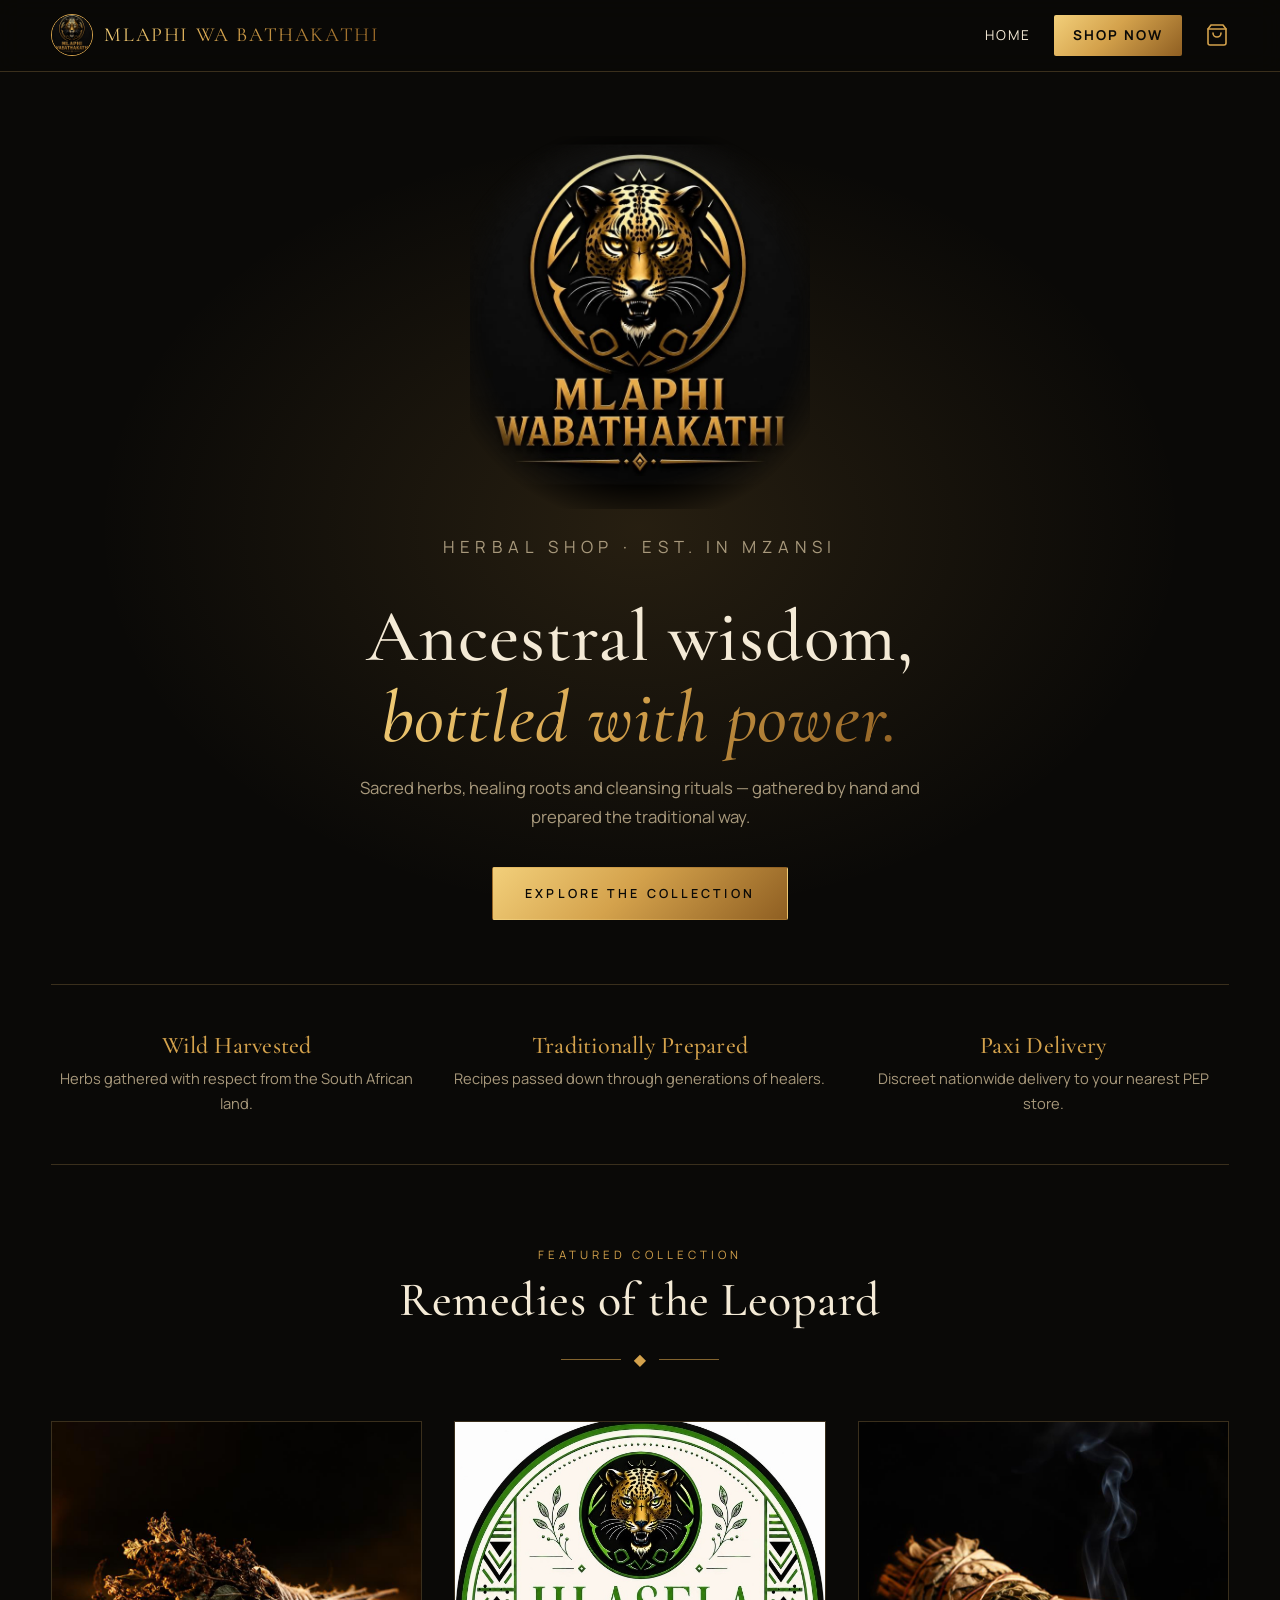
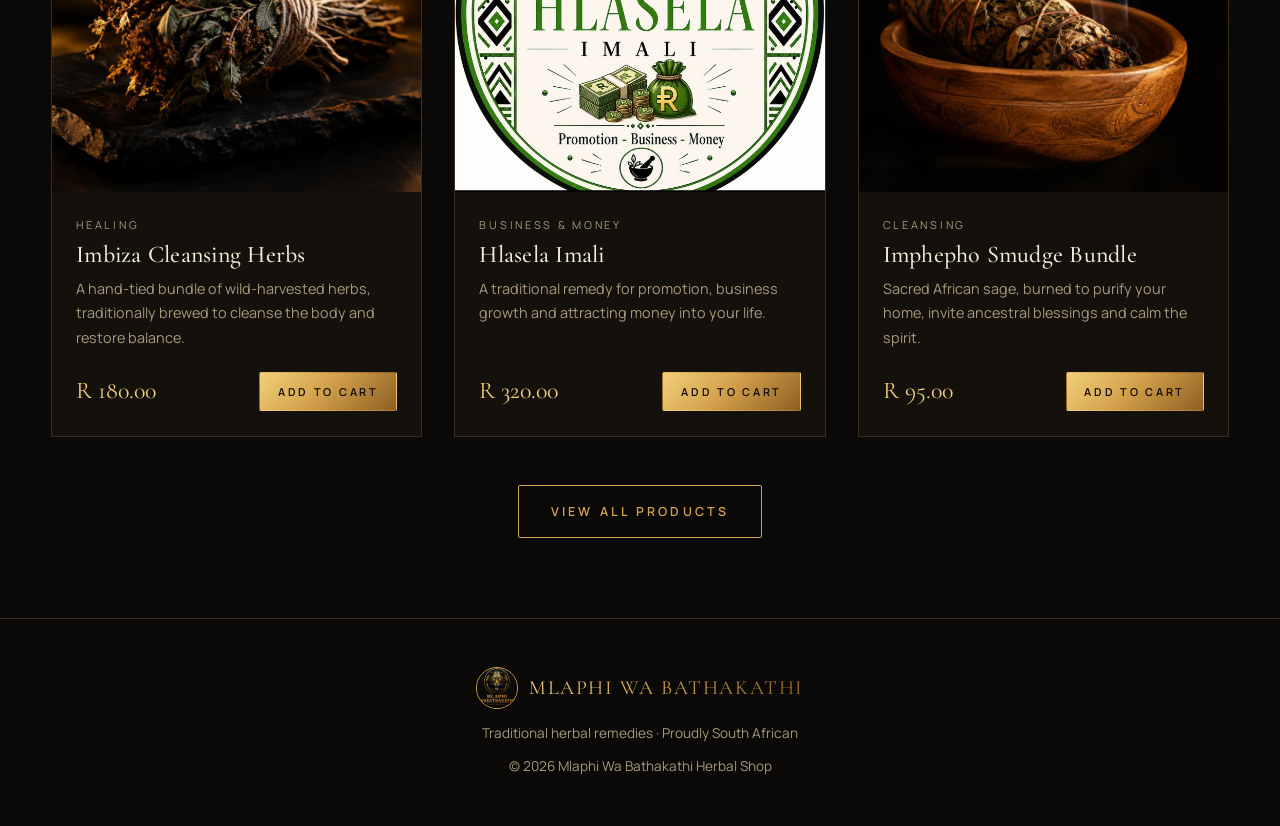
<file: index.html>
<!DOCTYPE html>
<html lang="en"><head><meta charset="utf-8"><meta name="viewport" content="width=device-width, initial-scale=1"><link rel="icon" href="img/logo.jpg"><link rel="preconnect" href="https://fonts.googleapis.com"><link href="https://fonts.googleapis.com/css2?family=Cormorant+Garamond:ital,wght@0,400;0,500;0,600;1,500&family=Manrope:wght@300;400;600;700&display=swap" rel="stylesheet"><link rel="stylesheet" href="style.css"><title>Mlaphi Wa Bathakathi Herbal Shop — Traditional South African Remedies</title><meta name="description" content="Premium traditional herbal remedies and muthi, crafted with ancestral wisdom."></head>
<body>
<div id="site-header"></div>
<section class="hero"><div class="container fade-in">
<img class="logo" src="img/logo.jpg" alt="Mlaphi Wa Bathakathi logo">
<p class="eyebrow">Herbal Shop · Est. in Mzansi</p>
<h1>Ancestral wisdom,<br><em class="gold-text">bottled with power.</em></h1>
<p>Sacred herbs, healing roots and cleansing rituals — gathered by hand and prepared the traditional way.</p>
<a href="#featured-section" class="btn btn-gold">Explore the Collection</a>
</div></section>
<div class="container"><div class="values">
<div><h3>Wild Harvested</h3><p>Herbs gathered with respect from the South African land.</p></div>
<div><h3>Traditionally Prepared</h3><p>Recipes passed down through generations of healers.</p></div>
<div><h3>Paxi Delivery</h3><p>Discreet nationwide delivery to your nearest PEP store.</p></div>
</div></div>
<section id="featured-section"><div class="container">
<div class="section-head"><p class="eyebrow">Featured Collection</p><h2>Remedies of the Leopard</h2><div class="divider">◆</div></div>
<div class="grid" id="featured"></div>
<div style="text-align:center;margin-top:3rem"><a href="shop.html" class="btn btn-ghost">View All Products</a></div>
</div></section>
<div id="site-footer"></div>
<script src="script.js"></script>
</body></html>
</file>
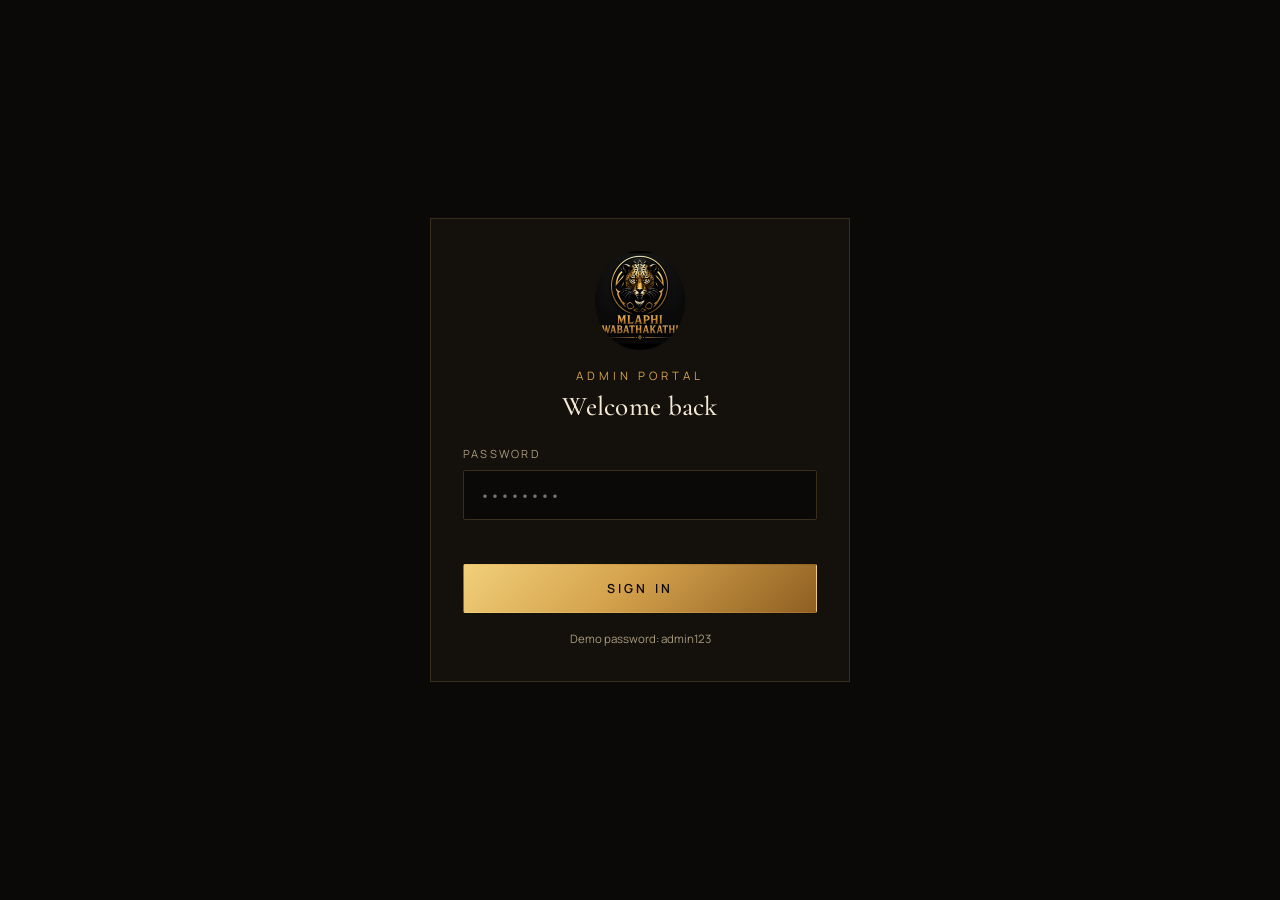
<file: admin-dashboard.html>
<!DOCTYPE html>
<html lang="en"><head><meta charset="utf-8"><meta name="viewport" content="width=device-width, initial-scale=1"><link rel="icon" href="img/logo.jpg"><link rel="preconnect" href="https://fonts.googleapis.com"><link href="https://fonts.googleapis.com/css2?family=Cormorant+Garamond:ital,wght@0,400;0,500;0,600;1,500&family=Manrope:wght@300;400;600;700&display=swap" rel="stylesheet"><link rel="stylesheet" href="style.css"><title>Dashboard — Mlaphi Wa Bathakathi</title><meta name="description" content="Store administration dashboard."></head>
<body>
<header class="site-header"><div class="container nav"><a href="index.html" class="brand"><img src="img/logo.jpg" alt=""><span class="gold-text">ADMIN</span></a><button id="logout" class="btn btn-ghost" style="padding:.6rem 1.2rem">Log out</button></div></header>
<section style="padding-top:3rem"><div class="container">
<p class="eyebrow">Overview</p><h1 style="font-size:2.8rem;margin:.4rem 0 2rem">Dashboard</h1>
<div class="stats"><div class="stat"><b id="stat-revenue"></b><span>Revenue</span></div><div class="stat"><b id="stat-orders"></b><span>Orders</span></div><div class="stat"><b id="stat-products"></b><span>Products</span></div><div class="stat"><b>4.9</b><span>Rating</span></div></div>
<div class="admin-grid"><div>
<h2>Recent Orders</h2><div class="table-wrap"><table><thead><tr><th>Order</th><th>Customer</th><th>Date</th><th>Total</th><th>Status</th></tr></thead><tbody id="orders-body"></tbody></table></div>
<h2>Inventory</h2><div class="table-wrap"><table><thead><tr><th></th><th>Product</th><th>Category</th><th>Price</th><th>Stock</th></tr></thead><tbody id="inv-body"></tbody></table></div>
</div>
<form id="product-form" class="form-card" style="align-self:start"><h2>Add Product</h2>
<div class="field"><label>Name</label><input name="pname" required></div>
<div class="two"><div class="field"><label>Price (R)</label><input type="number" name="pprice" min="1" required></div><div class="field"><label>Stock</label><input type="number" name="pstock" min="0" required></div></div>
<div class="field"><label>Category</label><select name="pcat"><option>Healing</option><option>Spiritual</option><option>Cleansing</option><option>Protection</option><option>Body</option><option>Wellness</option></select></div>
<div class="field"><label>Image URL</label><input name="pimg" placeholder="img/p1.jpg"></div>
<div class="field"><label>Description</label><textarea name="pdesc" rows="3" required></textarea></div>
<button class="btn btn-gold btn-block">Add Product</button></form>
</div></div></section>
<script src="script.js"></script>
</body></html>
</file>
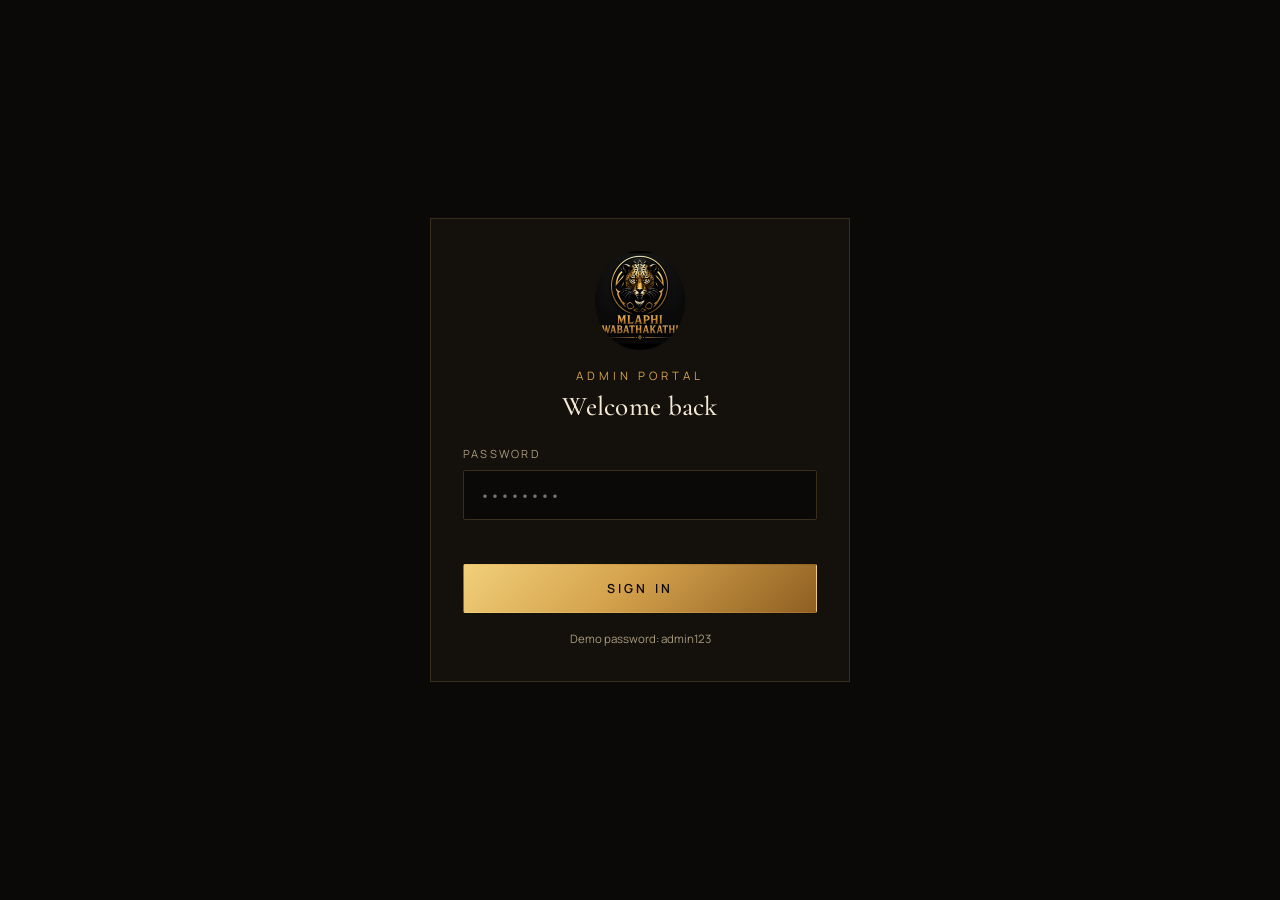
<file: admin-login.html>
<!DOCTYPE html>
<html lang="en"><head><meta charset="utf-8"><meta name="viewport" content="width=device-width, initial-scale=1"><link rel="icon" href="img/logo.jpg"><link rel="preconnect" href="https://fonts.googleapis.com"><link href="https://fonts.googleapis.com/css2?family=Cormorant+Garamond:ital,wght@0,400;0,500;0,600;1,500&family=Manrope:wght@300;400;600;700&display=swap" rel="stylesheet"><link rel="stylesheet" href="style.css"><title>Admin Login — Mlaphi Wa Bathakathi</title><meta name="description" content="Store administration."></head>
<body>
<div class="admin-login"><form id="login-form" class="form-card">
<img src="img/logo.jpg" alt=""><p class="eyebrow">Admin Portal</p><h2 style="margin:.4rem 0 1.4rem">Welcome back</h2>
<div class="field" style="text-align:left"><label>Password</label><input type="password" name="password" required placeholder="••••••••"></div>
<p class="error"></p><button class="btn btn-gold btn-block">Sign In</button>
<p style="font-size:.72rem;color:var(--muted);margin-top:1rem">Demo password: admin123</p></form></div>
<script src="script.js"></script>
</body></html>
</file>
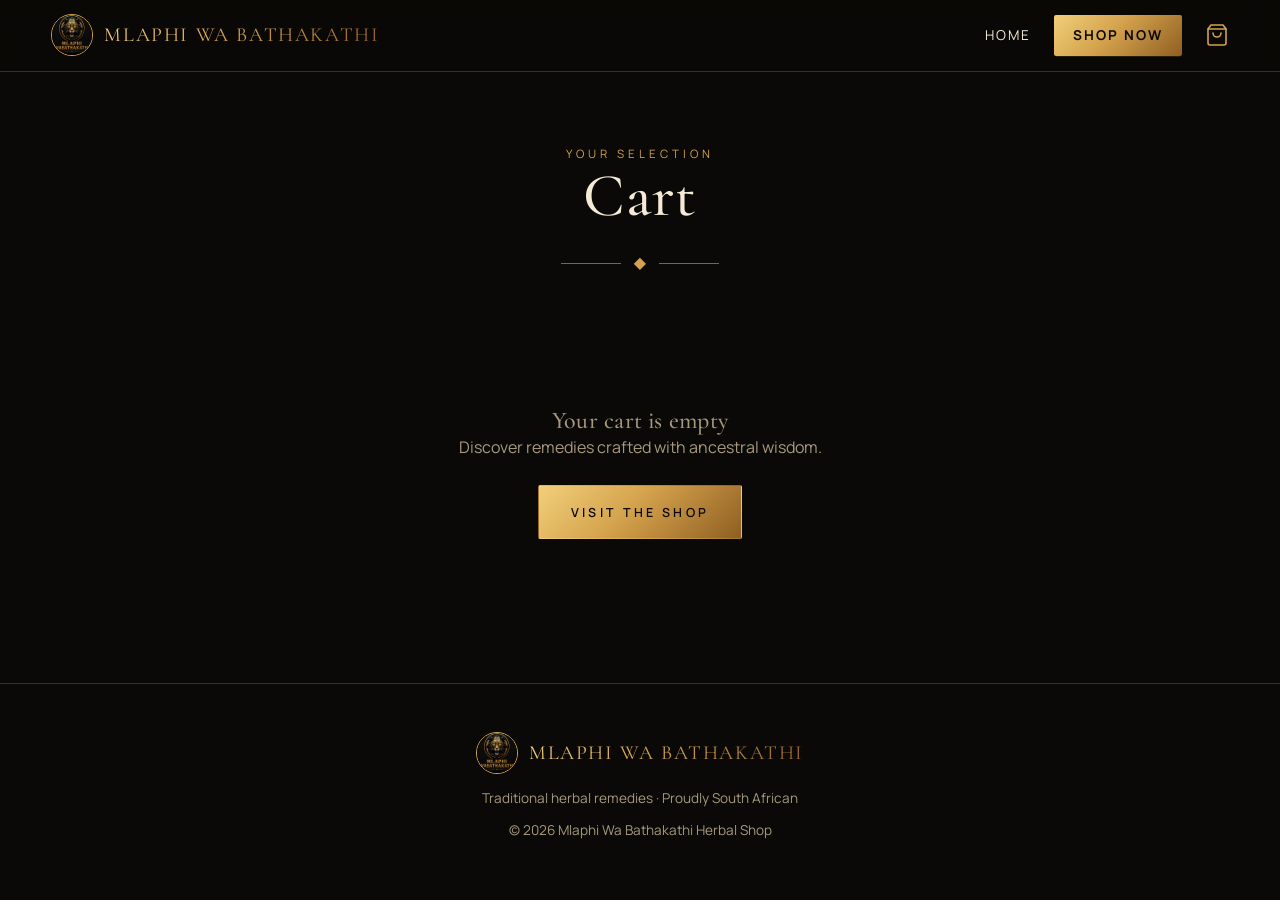
<file: cart.html>
<!DOCTYPE html>
<html lang="en"><head><meta charset="utf-8"><meta name="viewport" content="width=device-width, initial-scale=1"><link rel="icon" href="img/logo.jpg"><link rel="preconnect" href="https://fonts.googleapis.com"><link href="https://fonts.googleapis.com/css2?family=Cormorant+Garamond:ital,wght@0,400;0,500;0,600;1,500&family=Manrope:wght@300;400;600;700&display=swap" rel="stylesheet"><link rel="stylesheet" href="style.css"><title>Your Cart — Mlaphi Wa Bathakathi</title><meta name="description" content="Review the remedies in your cart."></head>
<body>
<div id="site-header"></div>
<div class="page-hero container"><p class="eyebrow">Your Selection</p><h1>Cart</h1><div class="divider">◆</div></div>
<section style="padding-top:1rem"><div class="container" id="cart"></div></section>
<div id="site-footer"></div>
<script src="script.js"></script>
</body></html>
</file>
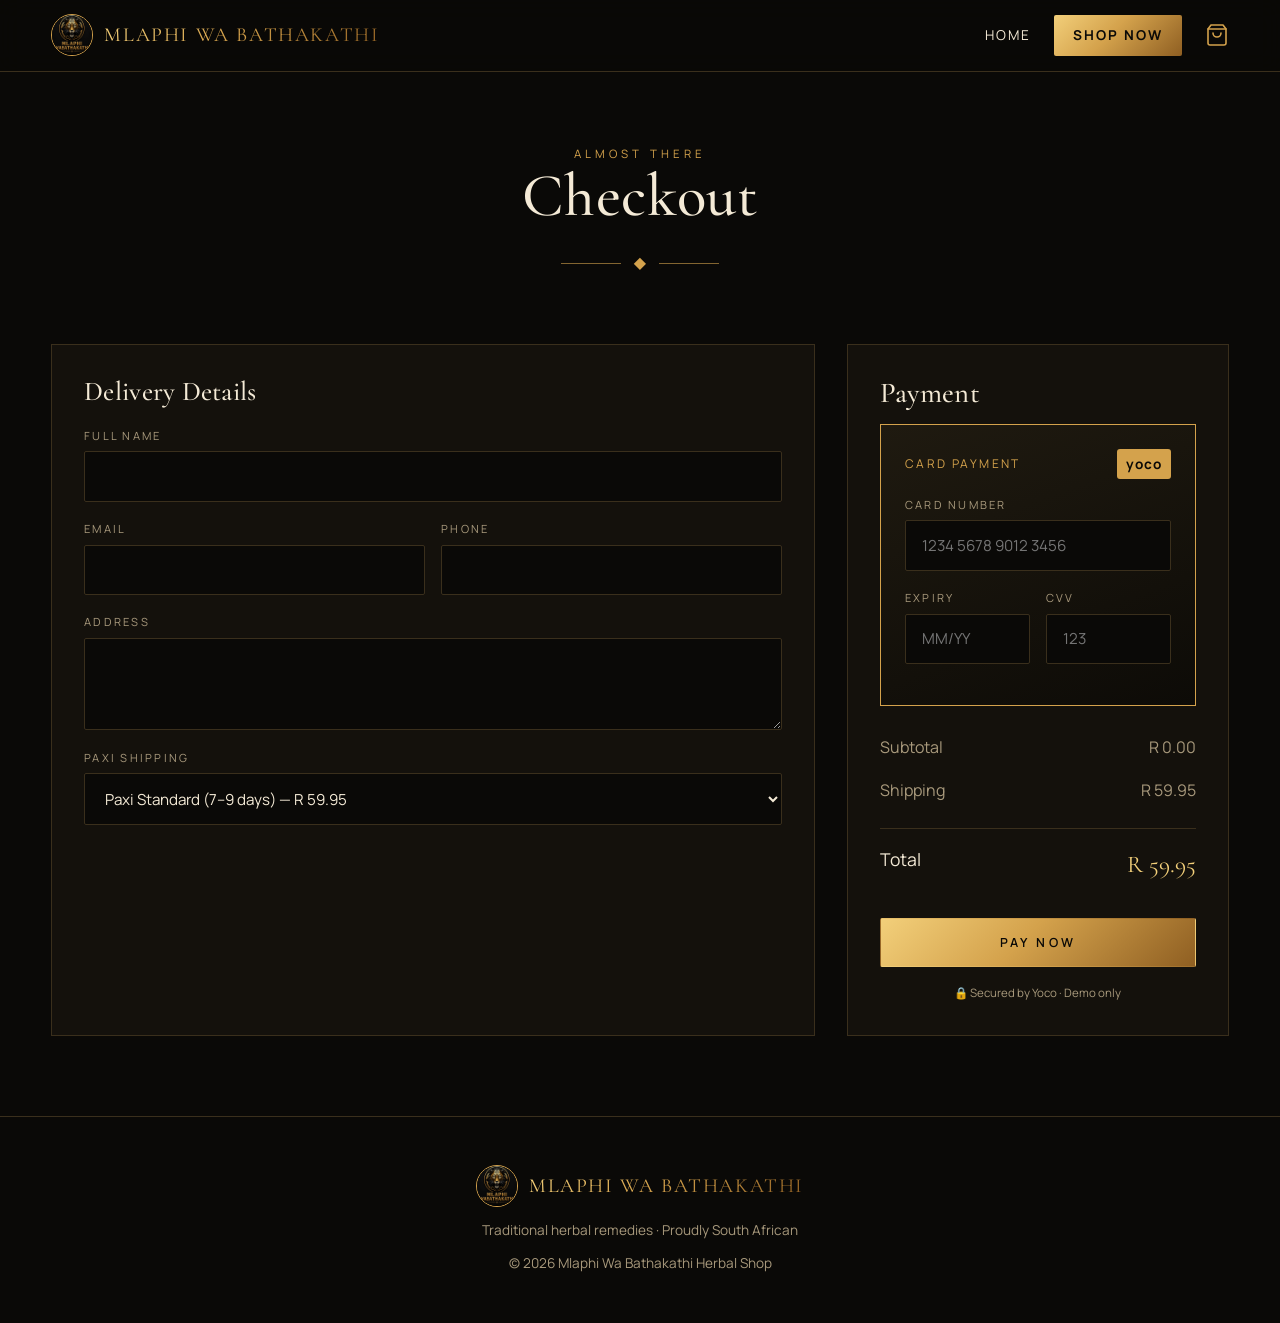
<file: checkout.html>
<!DOCTYPE html>
<html lang="en"><head><meta charset="utf-8"><meta name="viewport" content="width=device-width, initial-scale=1"><link rel="icon" href="img/logo.jpg"><link rel="preconnect" href="https://fonts.googleapis.com"><link href="https://fonts.googleapis.com/css2?family=Cormorant+Garamond:ital,wght@0,400;0,500;0,600;1,500&family=Manrope:wght@300;400;600;700&display=swap" rel="stylesheet"><link rel="stylesheet" href="style.css"><title>Checkout — Mlaphi Wa Bathakathi</title><meta name="description" content="Secure checkout with Paxi delivery and Yoco payment."></head>
<body>
<div id="site-header"></div>
<div class="page-hero container"><p class="eyebrow">Almost There</p><h1>Checkout</h1><div class="divider">◆</div></div>
<section style="padding-top:1rem"><div class="container">
<form id="checkout-form" class="cart-wrap">
<div class="form-card"><h2>Delivery Details</h2>
<div class="field"><label>Full Name</label><input name="name" required></div>
<div class="two"><div class="field"><label>Email</label><input type="email" name="email" required></div>
<div class="field"><label>Phone</label><input type="tel" name="phone" required></div></div>
<div class="field"><label>Address</label><textarea name="address" rows="3" required></textarea></div>
<div class="field"><label>Paxi Shipping</label><select id="shipping" required>
<option value="59.95">Paxi Standard (7–9 days) — R 59.95</option>
<option value="109.95">Paxi Large Bag (7–9 days) — R 109.95</option>
<option value="99.95">Paxi Express (3–5 days) — R 99.95</option></select></div>
</div>
<aside class="summary"><h2>Payment</h2>
<div class="yoco"><div class="yoco-head"><span>Card Payment</span><span class="yoco-badge">yoco</span></div>
<div class="field"><label>Card Number</label><input id="card" inputmode="numeric" placeholder="1234 5678 9012 3456" required minlength="19"></div>
<div class="two"><div class="field"><label>Expiry</label><input id="expiry" placeholder="MM/YY" required minlength="5"></div>
<div class="field"><label>CVV</label><input inputmode="numeric" maxlength="4" placeholder="123" required></div></div></div>
<div class="sum-row"><span>Subtotal</span><span id="co-sub"></span></div>
<div class="sum-row"><span>Shipping</span><span id="co-ship"></span></div>
<div class="sum-row total"><span>Total</span><span class="price" id="co-total"></span></div>
<button class="btn btn-gold btn-block" type="submit">Pay Now</button>
<p style="text-align:center;font-size:.72rem;color:var(--muted);margin-top:1rem">🔒 Secured by Yoco · Demo only</p>
</aside></form></div></section>
<div class="overlay"><div><div class="spinner"></div><p class="eyebrow">Processing payment…</p></div></div>
<div id="site-footer"></div>
<script src="script.js"></script>
</body></html>
</file>
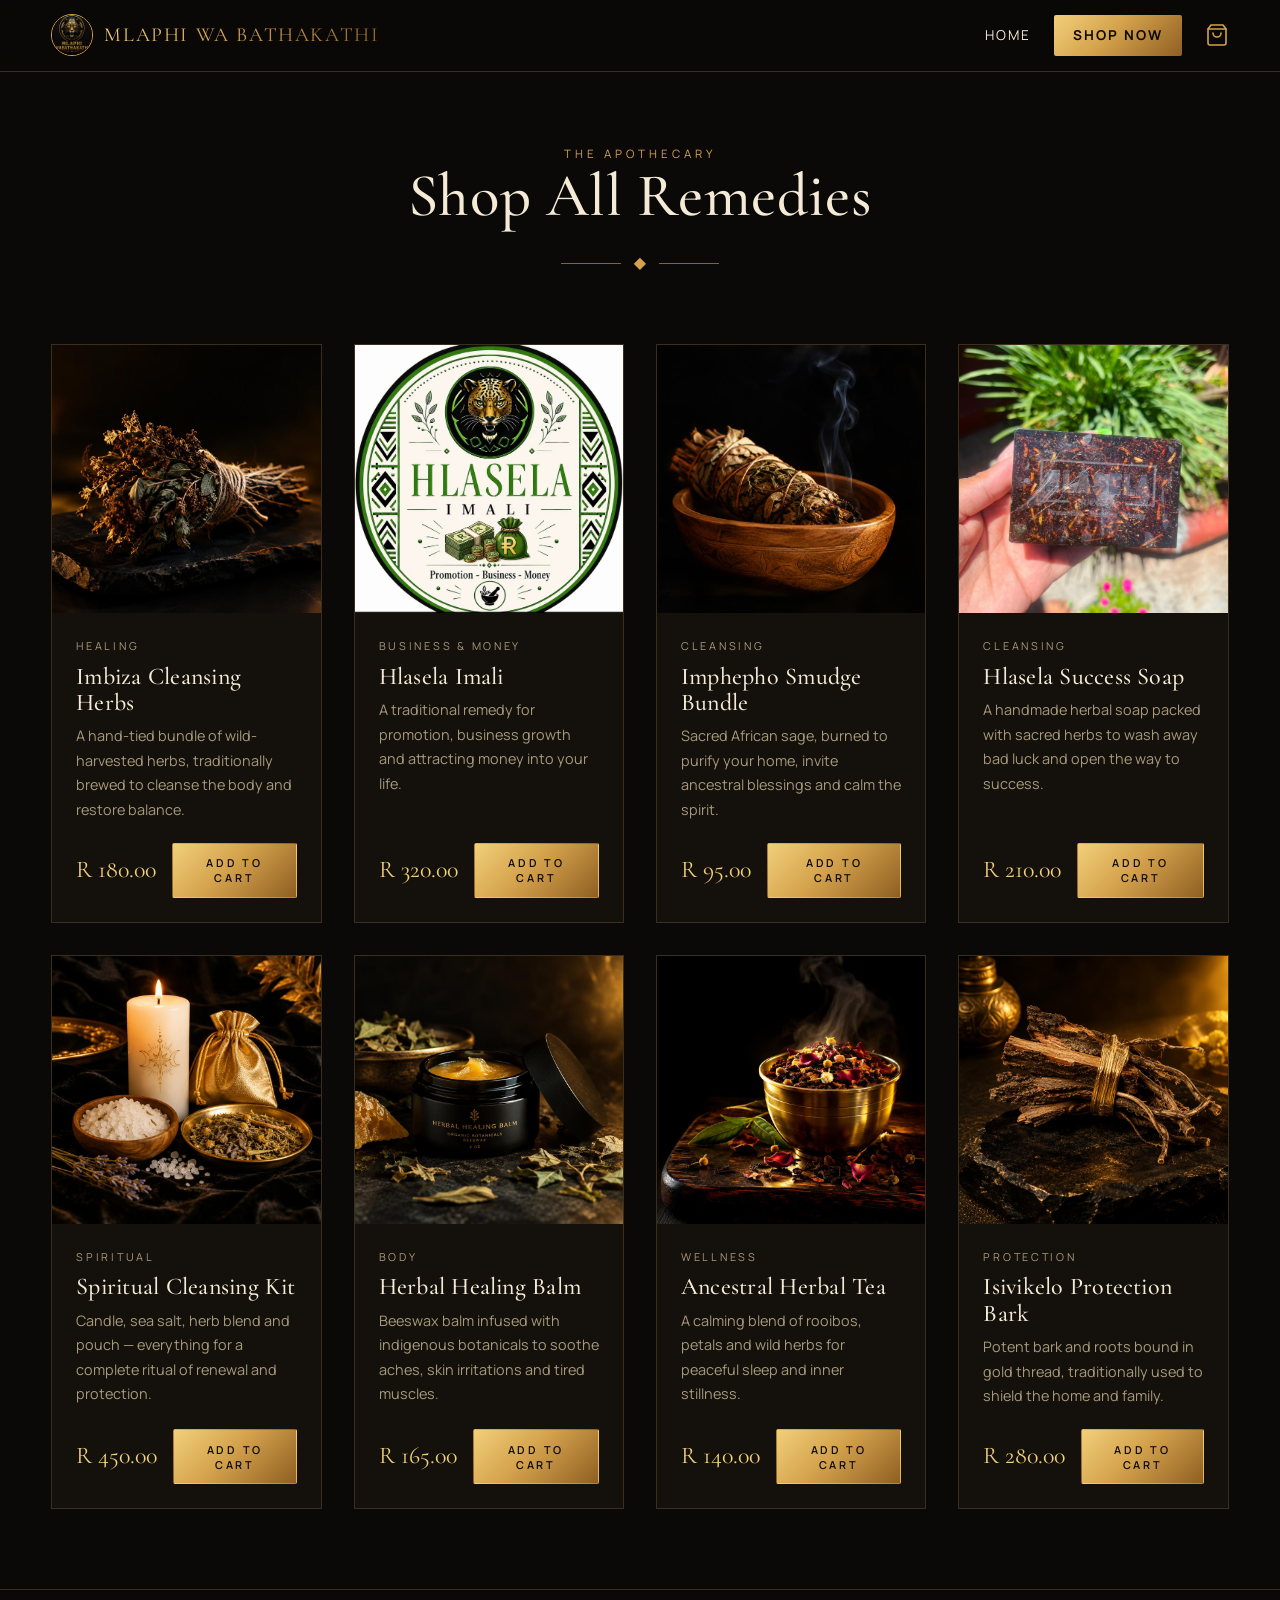
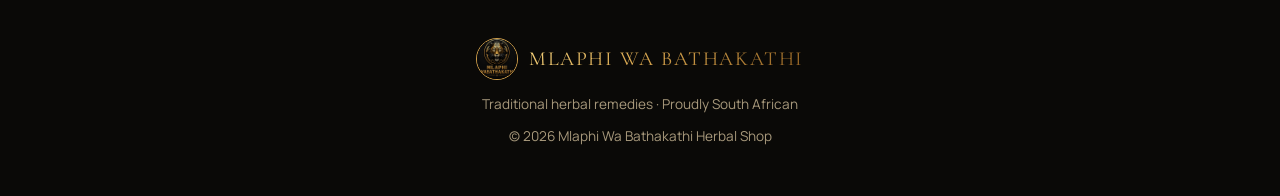
<file: shop.html>
<!DOCTYPE html>
<html lang="en"><head><meta charset="utf-8"><meta name="viewport" content="width=device-width, initial-scale=1"><link rel="icon" href="img/logo.jpg"><link rel="preconnect" href="https://fonts.googleapis.com"><link href="https://fonts.googleapis.com/css2?family=Cormorant+Garamond:ital,wght@0,400;0,500;0,600;1,500&family=Manrope:wght@300;400;600;700&display=swap" rel="stylesheet"><link rel="stylesheet" href="style.css"><title>Shop — Mlaphi Wa Bathakathi Herbal Shop</title><meta name="description" content="Browse our full catalogue of traditional herbs, tonics and cleansing kits."></head>
<body>
<div id="site-header"></div>
<div class="page-hero container"><p class="eyebrow">The Apothecary</p><h1>Shop All Remedies</h1><div class="divider">◆</div></div>
<section style="padding-top:1rem"><div class="container"><div class="grid four" id="shop-grid"></div></div></section>
<div id="site-footer"></div>
<script src="script.js"></script>
</body></html>
</file>
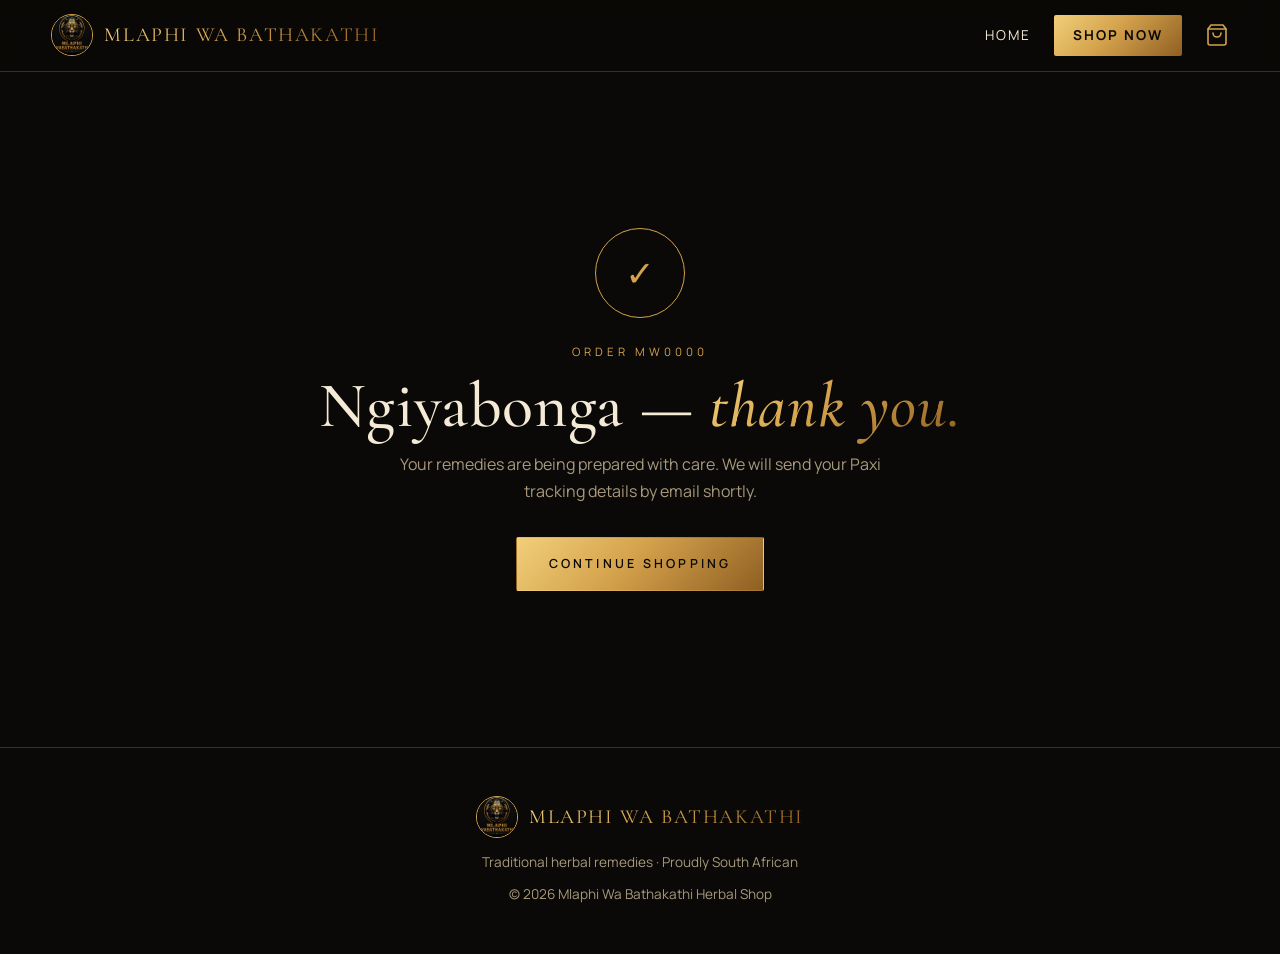
<file: success.html>
<!DOCTYPE html>
<html lang="en"><head><meta charset="utf-8"><meta name="viewport" content="width=device-width, initial-scale=1"><link rel="icon" href="img/logo.jpg"><link rel="preconnect" href="https://fonts.googleapis.com"><link href="https://fonts.googleapis.com/css2?family=Cormorant+Garamond:ital,wght@0,400;0,500;0,600;1,500&family=Manrope:wght@300;400;600;700&display=swap" rel="stylesheet"><link rel="stylesheet" href="style.css"><title>Thank You — Mlaphi Wa Bathakathi</title><meta name="description" content="Your order has been received."></head>
<body>
<div id="site-header"></div>
<section class="success"><div class="container fade-in">
<div class="check">✓</div><p class="eyebrow">Order <span id="order-no"></span></p>
<h1 style="font-size:clamp(2.4rem,5vw,4rem);margin:.6rem 0">Ngiyabonga — <em class="gold-text">thank you.</em></h1>
<p style="color:var(--muted);max-width:520px;margin:0 auto 2rem">Your remedies are being prepared with care. We will send your Paxi tracking details by email shortly.</p>
<a href="shop.html" class="btn btn-gold">Continue Shopping</a>
</div></section>
<div id="site-footer"></div>
<script src="script.js"></script>
</body></html>
</file>
<file: style.css>
:root{
  --black:#0a0907;--ink:#14110c;--panel:#1b1710;--line:#3a2f1c;
  --gold:#d4a24c;--gold-light:#f2cf7a;--bronze:#8f5f22;--cream:#f4ead6;--muted:#a8997c;
  --grad:linear-gradient(135deg,#f2cf7a 0%,#d4a24c 45%,#8f5f22 100%);
  --serif:'Cormorant Garamond',Georgia,serif;--sans:'Manrope',system-ui,sans-serif;
}
*{box-sizing:border-box;margin:0;padding:0}
html{scroll-behavior:smooth}
body{background:var(--black);color:var(--cream);font-family:var(--sans);line-height:1.7;font-size:16px}
a{color:inherit;text-decoration:none}
img{max-width:100%;display:block}
h1,h2,h3{font-family:var(--serif);font-weight:500;line-height:1.1;letter-spacing:.01em}
.gold-text{background:var(--grad);-webkit-background-clip:text;background-clip:text;color:transparent}
.container{width:min(1200px,92%);margin:0 auto}
.eyebrow{font-size:.72rem;letter-spacing:.35em;text-transform:uppercase;color:var(--gold)}
.divider{display:flex;align-items:center;gap:.8rem;justify-content:center;color:var(--gold);margin:1.2rem 0}
.divider::before,.divider::after{content:"";height:1px;width:60px;background:var(--gold);opacity:.6}

/* Header */
.site-header{position:sticky;top:0;z-index:50;background:rgba(10,9,7,.85);backdrop-filter:blur(12px);border-bottom:1px solid var(--line)}
.nav{display:flex;align-items:center;justify-content:space-between;padding:.9rem 0}
.brand{display:flex;align-items:center;gap:.7rem;font-family:var(--serif);font-size:1.25rem;letter-spacing:.08em}
.brand img{width:42px;height:42px;border-radius:50%;object-fit:cover;border:1px solid var(--gold)}
.brand span{display:none}
.nav-links{display:flex;gap:1.4rem;align-items:center;font-size:.85rem;letter-spacing:.15em;text-transform:uppercase}
.nav-links a:hover{color:var(--gold)}
.cart-link{position:relative}
.cart-count{position:absolute;top:-8px;right:-14px;background:var(--gold);color:var(--black);font-size:.65rem;font-weight:700;border-radius:99px;min-width:18px;height:18px;display:grid;place-items:center}
@media(min-width:700px){.brand span{display:inline}}

/* Buttons */
.btn{display:inline-flex;align-items:center;justify-content:center;gap:.5rem;padding:.95rem 2rem;border-radius:2px;font-size:.78rem;letter-spacing:.25em;text-transform:uppercase;font-weight:600;cursor:pointer;border:1px solid var(--gold);transition:.3s;font-family:var(--sans)}
.btn-gold{background:var(--grad);color:var(--black);border-color:transparent}
.btn-gold:hover{filter:brightness(1.1);box-shadow:0 10px 30px -10px rgba(212,162,76,.6)}
.btn-ghost{background:transparent;color:var(--gold)}
.btn-ghost:hover{background:var(--gold);color:var(--black)}
.btn-block{width:100%}

/* Hero */
.hero{min-height:92vh;display:grid;place-items:center;text-align:center;padding:4rem 0;background:radial-gradient(ellipse at center,rgba(212,162,76,.14),transparent 60%)}
.hero img.logo{width:min(340px,70vw);margin:0 auto 1.5rem;border-radius:4px;animation:float 6s ease-in-out infinite;mask-image:radial-gradient(circle,#000 62%,transparent 80%)}
.hero h1{font-size:clamp(2.4rem,6vw,4.6rem)}
.hero p{max-width:560px;margin:1rem auto 2.2rem;color:var(--muted);font-size:1.05rem}
@keyframes float{50%{transform:translateY(-10px)}}
.fade-in{animation:fade 1.2s ease both}
@keyframes fade{from{opacity:0;transform:translateY(20px)}}

/* Sections */
section{padding:5rem 0}
.section-head{text-align:center;margin-bottom:3rem}
.section-head h2{font-size:clamp(2rem,4vw,3rem);margin-top:.6rem}
.values{display:grid;gap:2rem;grid-template-columns:1fr;text-align:center;border-top:1px solid var(--line);border-bottom:1px solid var(--line);padding:3rem 0}
.values h3{font-size:1.5rem;color:var(--gold);margin-bottom:.4rem}
.values p{color:var(--muted);font-size:.92rem}
@media(min-width:700px){.values{grid-template-columns:repeat(3,1fr)}}

/* Grid & cards */
.grid{display:grid;gap:2rem;grid-template-columns:1fr}
@media(min-width:600px){.grid{grid-template-columns:repeat(2,1fr)}}
@media(min-width:960px){.grid{grid-template-columns:repeat(3,1fr)}.grid.four{grid-template-columns:repeat(4,1fr)}}
.card{background:var(--ink);border:1px solid var(--line);transition:.4s;display:flex;flex-direction:column}
.card:hover{border-color:var(--gold);transform:translateY(-6px);box-shadow:0 25px 50px -20px rgba(212,162,76,.35)}
.card .img{overflow:hidden;aspect-ratio:1}
.card .img img{width:100%;height:100%;object-fit:cover;transition:transform .8s}
.card:hover .img img{transform:scale(1.07)}
.card .body{padding:1.5rem;display:flex;flex-direction:column;gap:.5rem;flex:1}
.card h3{font-size:1.5rem}
.card .cat{font-size:.68rem;letter-spacing:.25em;text-transform:uppercase;color:var(--muted)}
.card p{color:var(--muted);font-size:.9rem;flex:1}
.card .row{display:flex;justify-content:space-between;align-items:center;margin-top:.8rem;gap:1rem}
.price{font-family:var(--serif);font-size:1.5rem;color:var(--gold-light)}
.card .btn{padding:.7rem 1.1rem;font-size:.68rem}

.page-hero{text-align:center;padding:4.5rem 0 2rem}
.page-hero h1{font-size:clamp(2.4rem,5vw,3.8rem)}

/* Cart */
.cart-wrap{display:grid;gap:2rem;grid-template-columns:1fr}
@media(min-width:900px){.cart-wrap{grid-template-columns:2fr 1fr}}
.cart-item{display:grid;grid-template-columns:90px 1fr auto;gap:1rem;align-items:center;padding:1.2rem 0;border-bottom:1px solid var(--line)}
.cart-item img{width:90px;height:90px;object-fit:cover;border:1px solid var(--line)}
.cart-item h3{font-size:1.3rem}
.qty{display:inline-flex;border:1px solid var(--line);margin-top:.4rem}
.qty button{background:none;border:none;color:var(--gold);width:32px;height:32px;cursor:pointer;font-size:1rem}
.qty span{width:32px;display:grid;place-items:center;font-size:.9rem}
.remove{background:none;border:none;color:var(--muted);font-size:.72rem;letter-spacing:.15em;text-transform:uppercase;cursor:pointer;margin-left:.8rem}
.remove:hover{color:var(--gold)}
.summary{background:var(--ink);border:1px solid var(--line);padding:2rem;align-self:start}
.summary h2{font-size:1.8rem;margin-bottom:1rem}
.sum-row{display:flex;justify-content:space-between;padding:.5rem 0;color:var(--muted)}
.sum-row.total{color:var(--cream);border-top:1px solid var(--line);margin:1rem 0 1.5rem;padding-top:1rem;font-size:1.1rem}
.empty{text-align:center;padding:4rem 0;color:var(--muted)}
.empty .btn{margin-top:1.5rem}

/* Forms */
.form-card{background:var(--ink);border:1px solid var(--line);padding:2rem}
.form-card h2{font-size:1.7rem;margin-bottom:1.2rem}
.field{display:flex;flex-direction:column;gap:.4rem;margin-bottom:1.1rem}
.field label{font-size:.7rem;letter-spacing:.2em;text-transform:uppercase;color:var(--muted)}
input,select,textarea{background:var(--black);border:1px solid var(--line);color:var(--cream);padding:.85rem 1rem;font-family:var(--sans);font-size:.95rem;border-radius:2px;width:100%}
input:focus,select:focus,textarea:focus{outline:none;border-color:var(--gold)}
.two{display:grid;gap:1rem;grid-template-columns:1fr 1fr}
.yoco{border:1px solid var(--gold);padding:1.5rem;background:linear-gradient(160deg,#1f1a10,#0d0b07);margin-bottom:1.2rem}
.yoco-head{display:flex;justify-content:space-between;align-items:center;margin-bottom:1rem;font-size:.75rem;letter-spacing:.2em;text-transform:uppercase;color:var(--gold)}
.yoco-badge{background:var(--gold);color:var(--black);padding:.2rem .6rem;font-weight:700;letter-spacing:.05em;text-transform:none;font-size:.85rem;border-radius:3px}

/* Spinner overlay */
.overlay{position:fixed;inset:0;background:rgba(10,9,7,.92);display:none;place-items:center;z-index:100;text-align:center}
.overlay.show{display:grid}
.spinner{width:60px;height:60px;border:2px solid var(--line);border-top-color:var(--gold);border-radius:50%;animation:spin 1s linear infinite;margin:0 auto 1.2rem}
@keyframes spin{to{transform:rotate(360deg)}}

/* Success */
.success{min-height:75vh;display:grid;place-items:center;text-align:center}
.check{width:90px;height:90px;border-radius:50%;border:1px solid var(--gold);display:grid;place-items:center;margin:0 auto 1.5rem;font-size:2.2rem;color:var(--gold)}

/* Admin */
.admin-login{min-height:100vh;display:grid;place-items:center;padding:2rem}
.admin-login .form-card{width:min(420px,100%);text-align:center}
.admin-login img{width:90px;margin:0 auto 1rem;border-radius:50%}
.error{color:#e07a5f;font-size:.85rem;min-height:1.2em;margin-bottom:.6rem}
.stats{display:grid;gap:1rem;grid-template-columns:repeat(2,1fr);margin-bottom:2rem}
@media(min-width:800px){.stats{grid-template-columns:repeat(4,1fr)}}
.stat{background:var(--ink);border:1px solid var(--line);padding:1.4rem}
.stat b{display:block;font-family:var(--serif);font-size:2rem;color:var(--gold-light);font-weight:500}
.stat span{font-size:.7rem;letter-spacing:.2em;text-transform:uppercase;color:var(--muted)}
.table-wrap{overflow-x:auto;background:var(--ink);border:1px solid var(--line);margin-bottom:2rem}
table{width:100%;border-collapse:collapse;font-size:.88rem;min-width:520px}
th,td{padding:.9rem 1rem;text-align:left;border-bottom:1px solid var(--line)}
th{font-size:.68rem;letter-spacing:.2em;text-transform:uppercase;color:var(--gold);font-weight:600}
.pill{padding:.2rem .6rem;border-radius:99px;font-size:.7rem;border:1px solid var(--gold);color:var(--gold)}
.pill.ok{background:var(--gold);color:var(--black)}
.admin-grid{display:grid;gap:2rem;grid-template-columns:1fr}
@media(min-width:1000px){.admin-grid{grid-template-columns:2fr 1fr}}
.admin-grid h2{font-size:1.7rem;margin-bottom:1rem}

/* Toast */
.toast{position:fixed;bottom:1.5rem;left:50%;transform:translate(-50%,150%);background:var(--grad);color:var(--black);padding:.9rem 1.6rem;font-size:.8rem;letter-spacing:.15em;text-transform:uppercase;font-weight:600;transition:.4s;z-index:200}
.toast.show{transform:translate(-50%,0)}

/* Footer */
.site-footer{border-top:1px solid var(--line);padding:3rem 0;text-align:center;color:var(--muted);font-size:.85rem}
.site-footer .brand{justify-content:center;margin-bottom:.8rem;color:var(--cream)}
.site-footer .brand span{display:inline}

.cart-link{display:inline-flex;color:var(--gold)}
.cart-link:hover{color:var(--gold-light)}
.nav-links a.nav-shop{background:var(--grad);color:var(--black);padding:.55rem 1.2rem;font-weight:700;border-radius:2px;box-shadow:0 0 0 0 rgba(212,162,76,.6);animation:pulse 2.6s infinite}
.nav-links a.nav-shop:hover{color:var(--black);filter:brightness(1.1)}
@keyframes pulse{70%{box-shadow:0 0 0 12px rgba(212,162,76,0)}100%{box-shadow:0 0 0 0 rgba(212,162,76,0)}}
.card .img img{background:var(--ink)}
.price{white-space:nowrap}
</file>
